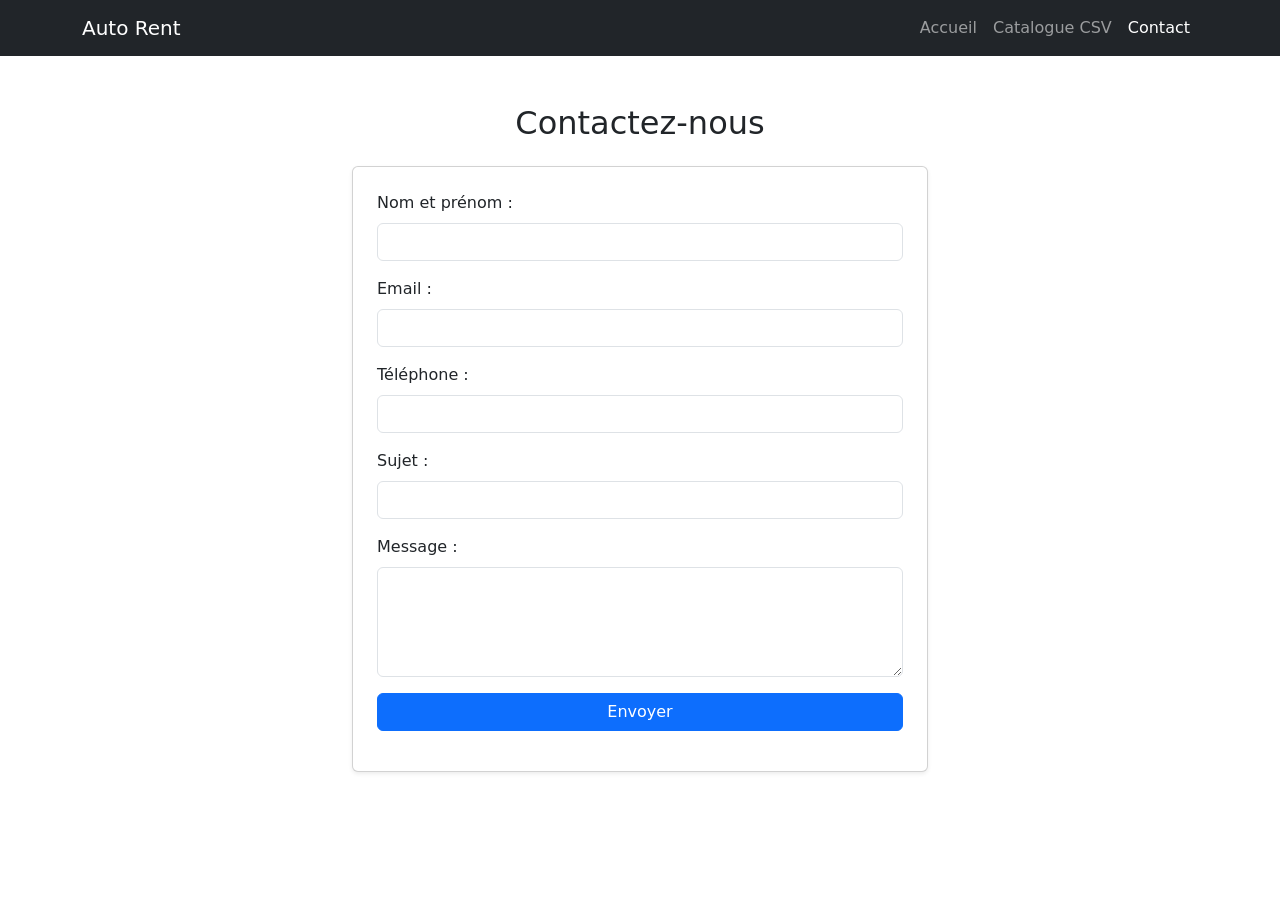
<file: contact.html>
<!DOCTYPE html>
<html lang="fr">
<head>
    <meta charset="UTF-8">
    <meta name="viewport" content="width=device-width, initial-scale=1.0">
    <title>Auto Rent - Contact</title>
    <link href="https://cdn.jsdelivr.net/npm/bootstrap@5.3.3/dist/css/bootstrap.min.css" rel="stylesheet">
</head>
<body>

    <nav class="navbar navbar-expand-lg navbar-dark bg-dark sticky-top">
        <div class="container">
            <a class="navbar-brand" href="index.html">Auto Rent</a>
            <div class="navbar-nav ms-auto">
                <a class="nav-link" href="index.html">Accueil</a>
                <a class="nav-link" href="catalogue.html">Catalogue CSV</a>
                <a class="nav-link active" href="contact.html">Contact</a>
            </div>
        </div>
    </nav>

    <main class="container my-5" style="max-width: 600px;">
        <h2 class="text-center mb-4">Contactez-nous</h2>
        <div class="card shadow-sm p-4">
            <form id="contactForm">
                <div class="mb-3">
                    <label for="contactNom" class="form-label">Nom et prénom :</label>
                    <input type="text" id="contactNom" class="form-control">
                </div>
                <div class="mb-3">
                    <label for="contactEmail" class="form-label">Email :</label>
                    <input type="email" id="contactEmail" class="form-control">
                </div>
                <div class="mb-3">
                    <label for="contactTel" class="form-label">Téléphone :</label>
                    <input type="tel" id="contactTel" class="form-control">
                </div>
                <div class="mb-3">
                    <label for="contactSujet" class="form-label">Sujet :</label>
                    <input type="text" id="contactSujet" class="form-control">
                </div>
                <div class="mb-3">
                    <label for="contactMessage" class="form-label">Message :</label>
                    <textarea id="contactMessage" rows="4" class="form-control"></textarea>
                </div>
                <button type="submit" class="btn btn-primary w-100">Envoyer</button>
                <p id="contactFeedback" class="mt-3 text-center fw-semibold"></p>
            </form>
        </div>
    </main>

    <script>
        document.getElementById("contactForm").addEventListener("submit", function (e) {
            e.preventDefault();
            var nom = document.getElementById("contactNom").value.trim();
            var email = document.getElementById("contactEmail").value.trim();
            var tel = document.getElementById("contactTel").value.trim();
            var sujet = document.getElementById("contactSujet").value.trim();
            var msg = document.getElementById("contactMessage").value.trim();
            var feedback = document.getElementById("contactFeedback");

            if (!nom || !email || !tel || !sujet || !msg) {
                feedback.className = "mt-3 text-center fw-semibold text-danger";
                feedback.textContent = "Veuillez remplir tous les champs du formulaire.";
                return;
            }

            feedback.className = "mt-3 text-center fw-semibold text-success";
            feedback.textContent = "Votre message a été envoyé avec succès !";
            document.getElementById("contactForm").reset();
        });
    </script>
</body>
</html>
</file>
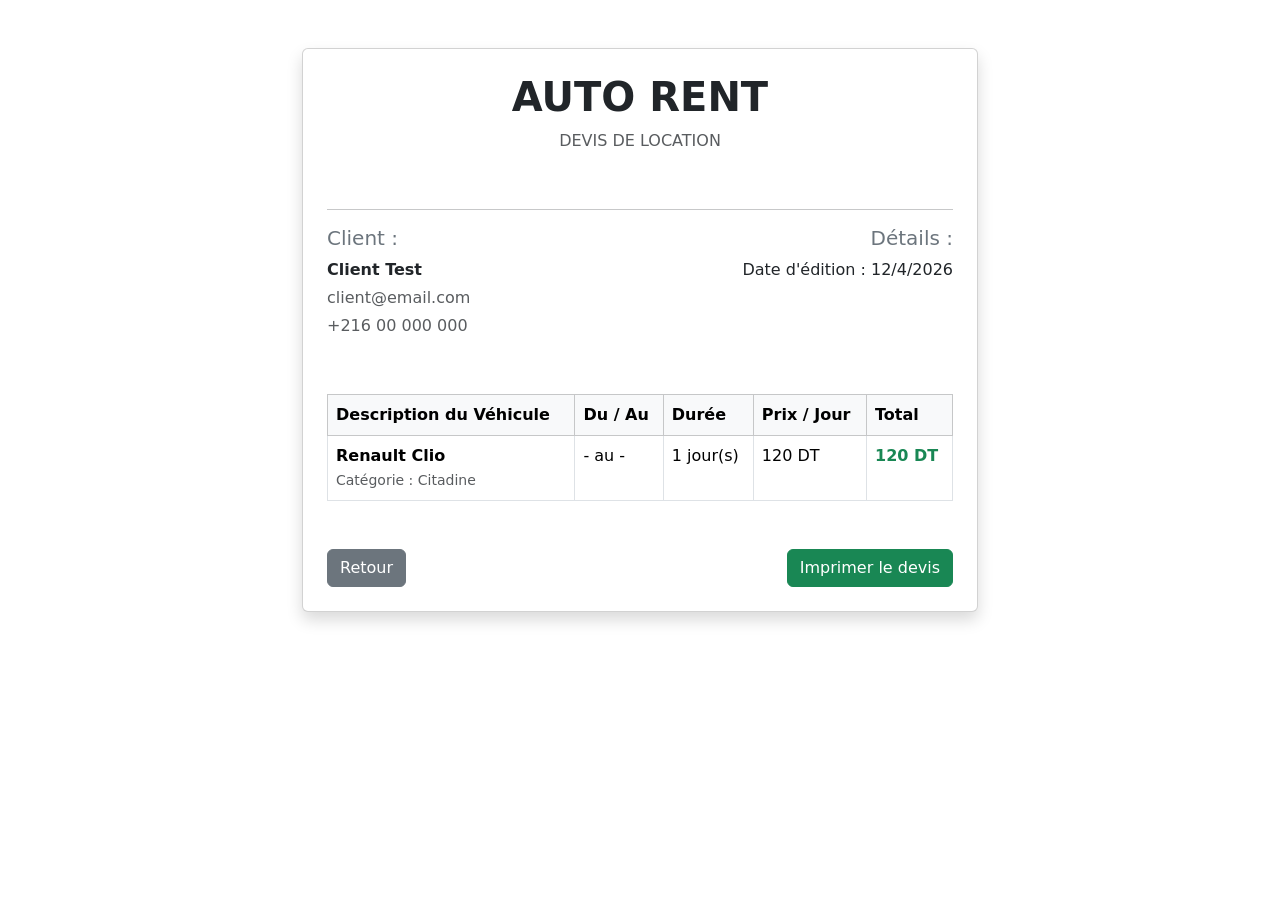
<file: devis.html>
<!DOCTYPE html>
<html lang="fr">
<head>
    <meta charset="UTF-8">
    <meta name="viewport" content="width=device-width, initial-scale=1.0">
    <title>Auto Rent - Devis</title>
    <link href="https://cdn.jsdelivr.net/npm/bootstrap@5.3.3/dist/css/bootstrap.min.css" rel="stylesheet">
    <style>
        @media print {
            body { background: white; }
            .no-print { display: none !important; }
            .card { border: none !important; box-shadow: none !important; }
        }
    </style>
</head>
<body>

    <main class="container my-5" style="max-width: 700px;">
        <div class="card shadow p-4">
            <div class="text-center mb-4">
                <h1 class="fw-bold">AUTO RENT</h1>
                <p class="text-muted">DEVIS DE LOCATION</p>
            </div>
            <hr>
            <div class="row mb-3">
                <div class="col-6">
                    <h5 class="text-secondary">Client :</h5>
                    <p id="devisClient" class="fw-bold mb-1">-</p>
                    <p id="devisEmail" class="text-muted mb-1">-</p>
                    <p id="devisTel" class="text-muted">-</p>
                </div>
                <div class="col-6 text-end">
                    <h5 class="text-secondary">Détails :</h5>
                    <p class="mb-1">Date d'édition : <span id="devisDateEdition">-</span></p>
                </div>
            </div>

            <table class="table table-bordered my-4">
                <thead class="table-light">
                    <tr>
                        <th>Description du Véhicule</th>
                        <th>Du / Au</th>
                        <th>Durée</th>
                        <th>Prix / Jour</th>
                        <th>Total</th>
                    </tr>
                </thead>
                <tbody>
                    <tr>
                        <td>
                            <span id="devisVoiture" class="fw-bold">-</span><br>
                            <small class="text-muted">Catégorie : <span id="devisCategorie">-</span></small>
                        </td>
                        <td><span id="devisPeriode">-</span></td>
                        <td><span id="devisJours">-</span> jour(s)</td>
                        <td><span id="devisPrixJour">-</span> DT</td>
                        <td class="fw-bold text-success"><span id="devisTotal">-</span> DT</td>
                    </tr>
                </tbody>
            </table>

            <div class="d-flex justify-content-between mt-4 no-print">
                <a href="index.html#reservation" class="btn btn-secondary">Retour</a>
                <button onclick="window.print()" class="btn btn-success">Imprimer le devis</button>
            </div>
        </div>
    </main>

    <script>
        // Récupération des données simulées stockées dans localStorage (ou URL params)
        // Pour les besoins du TP, vous pouvez passer les données via sessionStorage depuis index.html
        document.getElementById("devisDateEdition").textContent = new Date().toLocaleDateString();
        
        // Exemple de récupération dynamique si stocké lors de la validation :
        document.getElementById("devisClient").textContent = sessionStorage.getItem("clientNom") || "Client Test";
        document.getElementById("devisEmail").textContent = sessionStorage.getItem("clientEmail") || "client@email.com";
        document.getElementById("devisTel").textContent = sessionStorage.getItem("clientTel") || "+216 00 000 000";
        document.getElementById("devisVoiture").textContent = sessionStorage.getItem("voitureNom") || "Renault Clio";
        document.getElementById("devisCategorie").textContent = sessionStorage.getItem("categorieNom") || "Citadine";
        document.getElementById("devisPeriode").textContent = (sessionStorage.getItem("dateDebut") || "-") + " au " + (sessionStorage.getItem("dateFin") || "-");
        document.getElementById("devisJours").textContent = sessionStorage.getItem("nombreJours") || "1";
        document.getElementById("devisPrixJour").textContent = sessionStorage.getItem("prixJour") || "120";
        document.getElementById("devisTotal").textContent = sessionStorage.getItem("prixTotal") || "120";
    </script>
</body>
</html>
</file>
